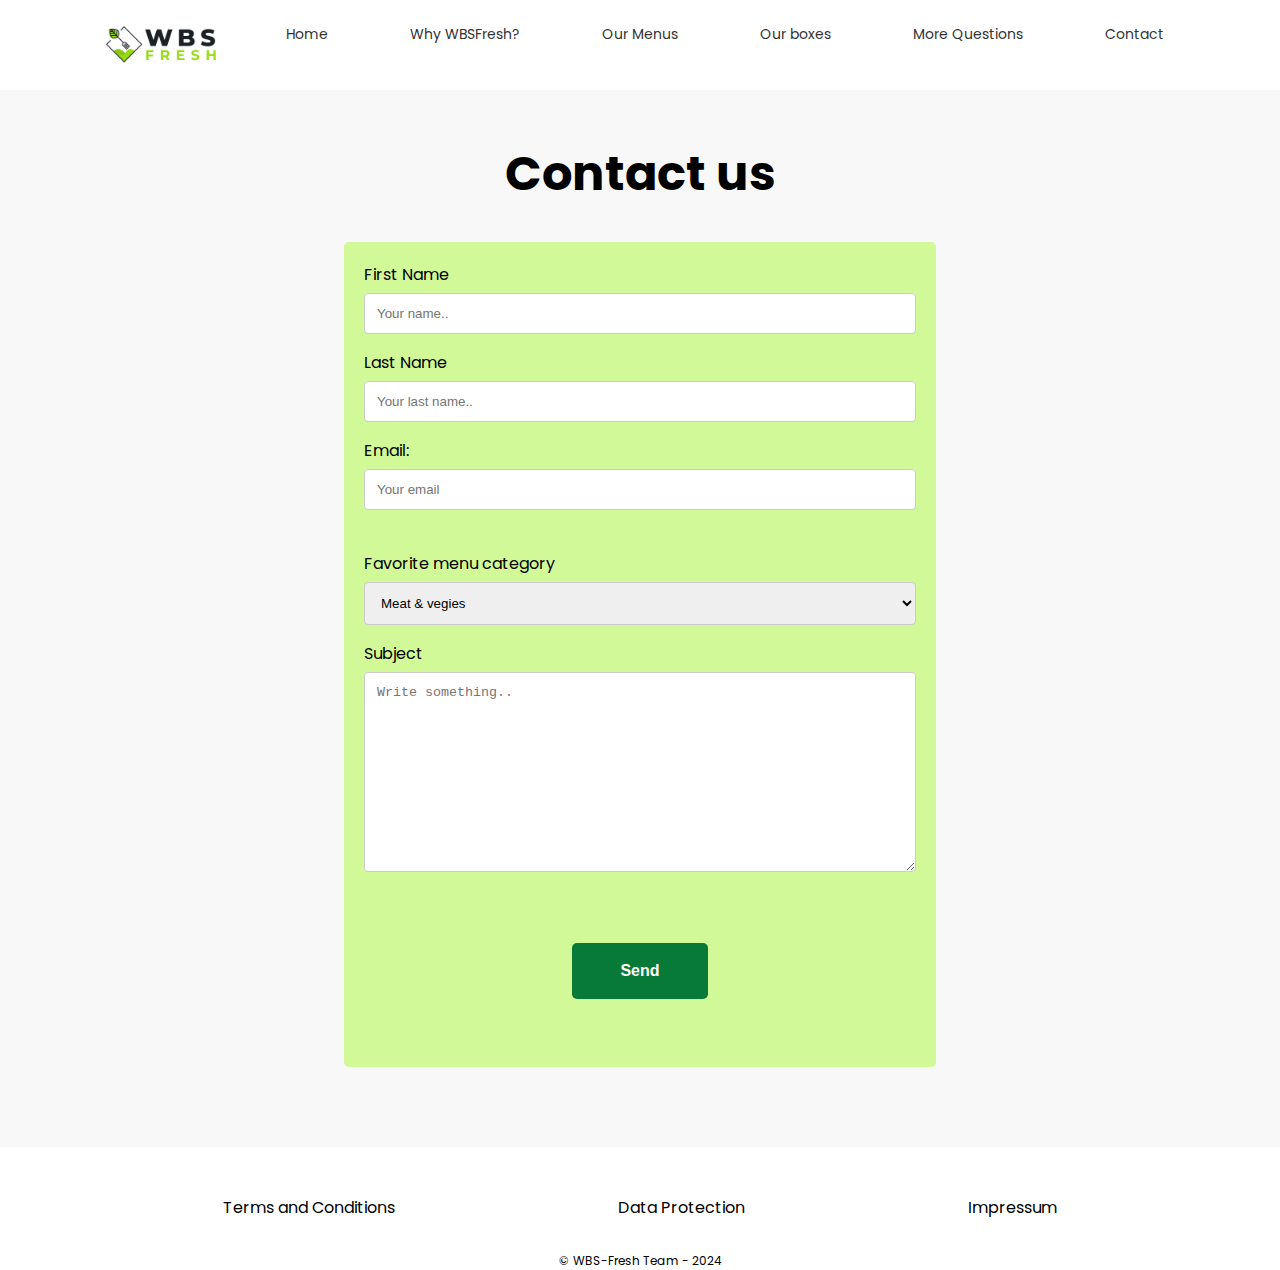
<file: contact.html>
<!DOCTYPE html>
<html lang="en">
  <head>
    <meta charset="UTF-8" />
    <meta name="viewport" content="width=device-width, initial-scale=1.0" />
    <link
      href="https://fonts.googleapis.com/css2?family=Poppins:ital,wght@0,100;0,200;0,300;0,400;0,500;0,600;0,700;0,800;0,900;1,100;1,200;1,300;1,400;1,500;1,600;1,700;1,800;1,900&display=swap"
      rel="stylesheet"
    />
    <link rel="stylesheet" href="style.css" />
    <title>Contact</title>
  </head>
  <body>
    <header>
      <nav class="navbar">
        <img
          class="logo"
          src="img/logo-wbsfresh.png"
          alt="logoo"
          height="40px"
        />
        <a href="index.html">Home</a>
        <a href="index.html#whyWBSFresh">Why WBSFresh?</a>
        <a href="index.html#ourmenus">Our Menus</a>
        <a href="index.html#whatsinthebox">Our boxes</a>
        <a href="index.html#questions">More Questions</a>
        <a href="contact.html">Contact</a>
      </nav>
    </header>
    <main>
      <section class="e-section bg-lightgrey">
        <h1>Contact us</h1>
        <div class="form-container">
          <form method=push>
            <label for="fname">First Name</label>
            <input
              type="text"
              id="fname"
              name="firstname"
              placeholder="Your name.."
            />

            <label for="lname">Last Name</label>
            <input
              type="text"
              id="lname"
              name="lastname"
              placeholder="Your last name.."
            />
            <label for="email" class="c_label">Email:</label>
            <input
              type="email"
              id="email"
              name="email"
              placeholder="Your email"
              class="c_input"
            /><br /><br />

            <label for="menu">Favorite menu category</label>
            <select id="menu" name="menu">
              <option value="meat-veggies">Meat & vegies</option>
              <option value="vegies">Veggies</option>
              <option value="familiy">Family Friendly</option>
              <option value="fit">Fit & Wholesome</option>
            </select>

            <label for="subject">Subject</label>
            <textarea
              id="subject"
              name="subject"
              placeholder="Write something.."
              style="height: 200px"
            ></textarea>

            <div class="flex-container">
              <button class="offer-banner">Send</button>
            </div>
          </form>
        </div>
      </section>
    </main>
    <!-- Start Footer Section / ktwd52  -->
    <footer>
      <ul>
        <li class="footer__menu"><a href="#GTC">Terms and Conditions</a></li>
        <li class="footer__menu"><a href="#GDPR">Data Protection</a></li>
        <li class="footer__menu"><a href="#impressum">Impressum</a></li>
      </ul>
      <small class="footer__copyright"> &copy; WBS-Fresh Team - 2024 </small>
    </footer>
    <!-- End Footer Section / ktwd52  -->
  </body>
</html>
</file>
<file: style.css>
/* Navbar-Photo-Message / Berkan */
.navbar {
  font-size: 14px;
  overflow: hidden;
  display: flex;
  position: fixed;
  justify-content: flex-start;
  background-color: white;
  padding: 10px 5%;
  width: 100%;
  justify-content: space-evenly;
  top: 0;
}

.logo {
  margin: 14px;
}

.navbar a {
  color: #333333;
  text-decoration: none;
  padding: 14px 20px;
  margin: 0 10px;
  transition: background-color 0.3s ease;
}

.navbar a:hover {
  background-color: #dbf7df;
}
.photoandmessage {
  display: flex;
  justify-content: space-between;
  align-items: center;
  background-color: #d2f997;
  padding: 20px;
  height: 300px;
}

.photoandmessage .left {
  flex: 1;
  display: flex;
  justify-content: center;
  align-items: center;
}

.photoandmessage .right {
  flex: 1;
  display: flex;
  justify-content: center;
  align-items: center;
}

.photoandmessage .left input {
  font-size: 16px;
  padding: 10px;
  width: 70%;
  background-color: transparent;
  border: none;
  font-size: 15px;
  font-weight: bold;
}

.photoandmessage .right img {
  max-width: 300px;
  height: auto;
  border-radius: 8px;
}

#whatsinthebox {
  background-color: white;
  padding: 40px 20px;
  display: flex;
  justify-content: space-evenly;
}

#whatsinthebox .container {
  display: flex;
  justify-content: space-evenly;
  align-items: center;
}


#whatsinthebox .image img {
  flex: 1;
  display: flex;
  justify-content: center;
  align-items: center;
  height: 350px;
  max-width: 550px;
}

#whatsinthebox .content {
  flex: 1;
  padding: 20px;
}

#whatsinthebox .content h2 {
  font-size: 28px;
  padding: 40px;
  margin-top: 0px;
}

#whatsinthebox .content ul {
  margin-top: 0px;
  margin-bottom: 20px;
  padding: 20px;
  
}

#whatsinthebox .content ul li {
  font-size: 18px;
  margin: 15px 40px;

  
  
}

#innovative-text {
  color: #056b2f;
}

* {
  padding: 0;
  margin: 0;
  box-sizing: border-box;
}
body {
  font-family: "Poppins", sans-serif;
}
/* Why WBSFresh Section / Erika */

.bg-lightgrey {
  background-color: #f8f8f8;
}

.bg-white {
  background-color: #ffffff;
}
.e-section {
  max-width: auto;
  margin-inline: auto;
  padding: 3rem;
}

section.e-section > h2 {
  text-align: center;
  font-size: 2rem;
}

.flex-container {
  display: flex;
  justify-content: space-evenly;
  padding: 3rem;
}

div.icon-box > img {
  margin: 2rem 0rem;
}

.icon-box {
  justify-content: center;
  text-align: center;
}
.icon-title {
  font-weight: 600;
  font-size: 1rem;
  margin: 1rem 0;
}
.icon-description {
  max-width: 25ch;
}

/* Cards Style / Erika */

.card-desc {
  text-align: center;
}

.card-box {
  justify-content: center;
  box-shadow: rgba(0, 0, 0, 0.2) 0px 1px 3px 0px;
}

.card-box > img {
  height: 315px;
  width: 262px;
}
.card-title {
  font-weight: 300;
  font-size: 1.6rem;
  color: #ffffff;
  line-height: 2rem;
  margin-bottom: 10px;
}

.card-tag {
  color: #ffffff;
  border-radius: 8px;
  padding: 2px 10px;
}

.tag-color-1 {
  background-color: #476b2d;
}

.tag-color-2 {
  background-color: #37938a;
}

.tag-color-3 {
  background-color: #ffcf70;
}

.tag-color-4 {
  background-color: #ad88c6;
}
.card-bg-1 {
  background-repeat: no-repeat;
  background-position: center;
  background-image: linear-gradient(rgba(0, 0, 0, 0) 45%, black),
    url("img/meat-veggies.jpg");
  background-size: cover;
  height: 320px;
  width: 262px;
  display: flex;
  align-items: end;
  padding: 1rem;
}

.card-bg-2 {
  background-repeat: no-repeat;
  background-position: center;
  background-image: linear-gradient(rgba(0, 0, 0, 0) 45%, black),
    url("img/Veggie.jpg");
  background-size: cover;
  height: 320px;
  width: 262px;
  display: flex;
  align-items: end;
  padding: 1rem;
}

.card-bg-3 {
  background-repeat: no-repeat;
  background-position: center;
  background-image: linear-gradient(rgba(0, 0, 0, 0) 45%, black),
    url("img/family-friendly.jpg");
  background-size: cover;
  height: 320px;
  width: 262px;
  display: flex;
  align-items: end;
  padding: 1rem;
}

.card-bg-4 {
  background-repeat: no-repeat;
  background-position: center;
  background-image: linear-gradient(rgba(0, 0, 0, 0) 45%, black),
    url("img/fit-wholesome.jpg");
  background-size: cover;
  height: 320px;
  width: 262px;
  display: flex;
  align-items: end;
  padding: 1rem;
}
.bg-lightgreen {
  display: flex;
  background-color: #d2f997;
  margin: 0rem 6rem;
  justify-content: space-between;
  background-image: url(img/HFMarket_Slider.png);
  background-size: contain;
  background-position: right;
  background-repeat: no-repeat;
}

.text-banner {
  width: 40%;
}

button {
  background-color: #067a36;
  padding: 1rem 2rem;
  font-weight: 600;
  color: #ffffff;
  font-size: 16px;
  line-height: 24px;
  border: none;
  display: flex;
  justify-content: center;
  align-items: center;
  width: 30%;
  border-radius: 5px;
  cursor: pointer;
}

button:hover {
  background-color: #056b2f;
}
/* Contact */
.button-link {
  display: inline-block;
  justify-content: center;
  padding: 10px 20px;
  font-size: 16px;
  color: white;
  background-color: #007bff;
  text-decoration: none;
  border-radius: 5px;
  text-align: center;
}

/* FAQ Style - ktwd52 */

@media screen and (max-width: 719px) {
  body {
    font-size: clamp(10px, 3vw, 16px);
  }
}
.arrow__list {
  display: flex;
  flex-direction: row;
  list-style-type: none;
  padding-top: 0.5rem;
  padding-left: 2rem;
  line-height: 2rem;
  text-decoration: none;
}

.arrow__list a:hover {
  color: blue;
  text-decoration: underline;
}
.arrow__list a {
  padding-left: 1rem;
  text-align: center;
  align-items: center;
  justify-content: space-evenly;
  line-height: 1.5;
  text-decoration: none;
  color: black;
}

/* Footer Style - ktwd52 */

footer ul {
  display: flex;
  flex-direction: row;
  align-items: center;
  justify-content: space-evenly;
  list-style: none;
  height: 5 vh;
  padding-top: 3rem;

  /* @media screen  */
}
footer a {
  color: black;
  text-decoration: none;
}
footer a:hover {
  color: blue;
  text-decoration: underline;
}
small {
  display: flex;
  flex-direction: row;
  align-items: center;
  justify-content: space-evenly;
  padding-top: 2rem;
  font-size: 0.75rem;
}
small:hover {
  /* text-shadow:#333333 4rem; */
  visibility: hidden;
}

/* Contact formular */

input[type="text"],
input[type="email"],
select,
textarea {
  width: 100%;
  padding: 12px;
  border: 1px solid #ccc;
  border-radius: 4px;
  box-sizing: border-box;
  margin-top: 6px;
  margin-bottom: 16px;
  resize: vertical;
}

.form-container {
  padding: 3rem;
  border-radius: 5px;
  background-color: #d2f997;
  padding: 20px;
  margin: 2rem 25%;
}

section.e-section > h1 {
  font-size: 3rem;
  text-align: center;
}
main {
  margin-top: 90px;
}
</file>
